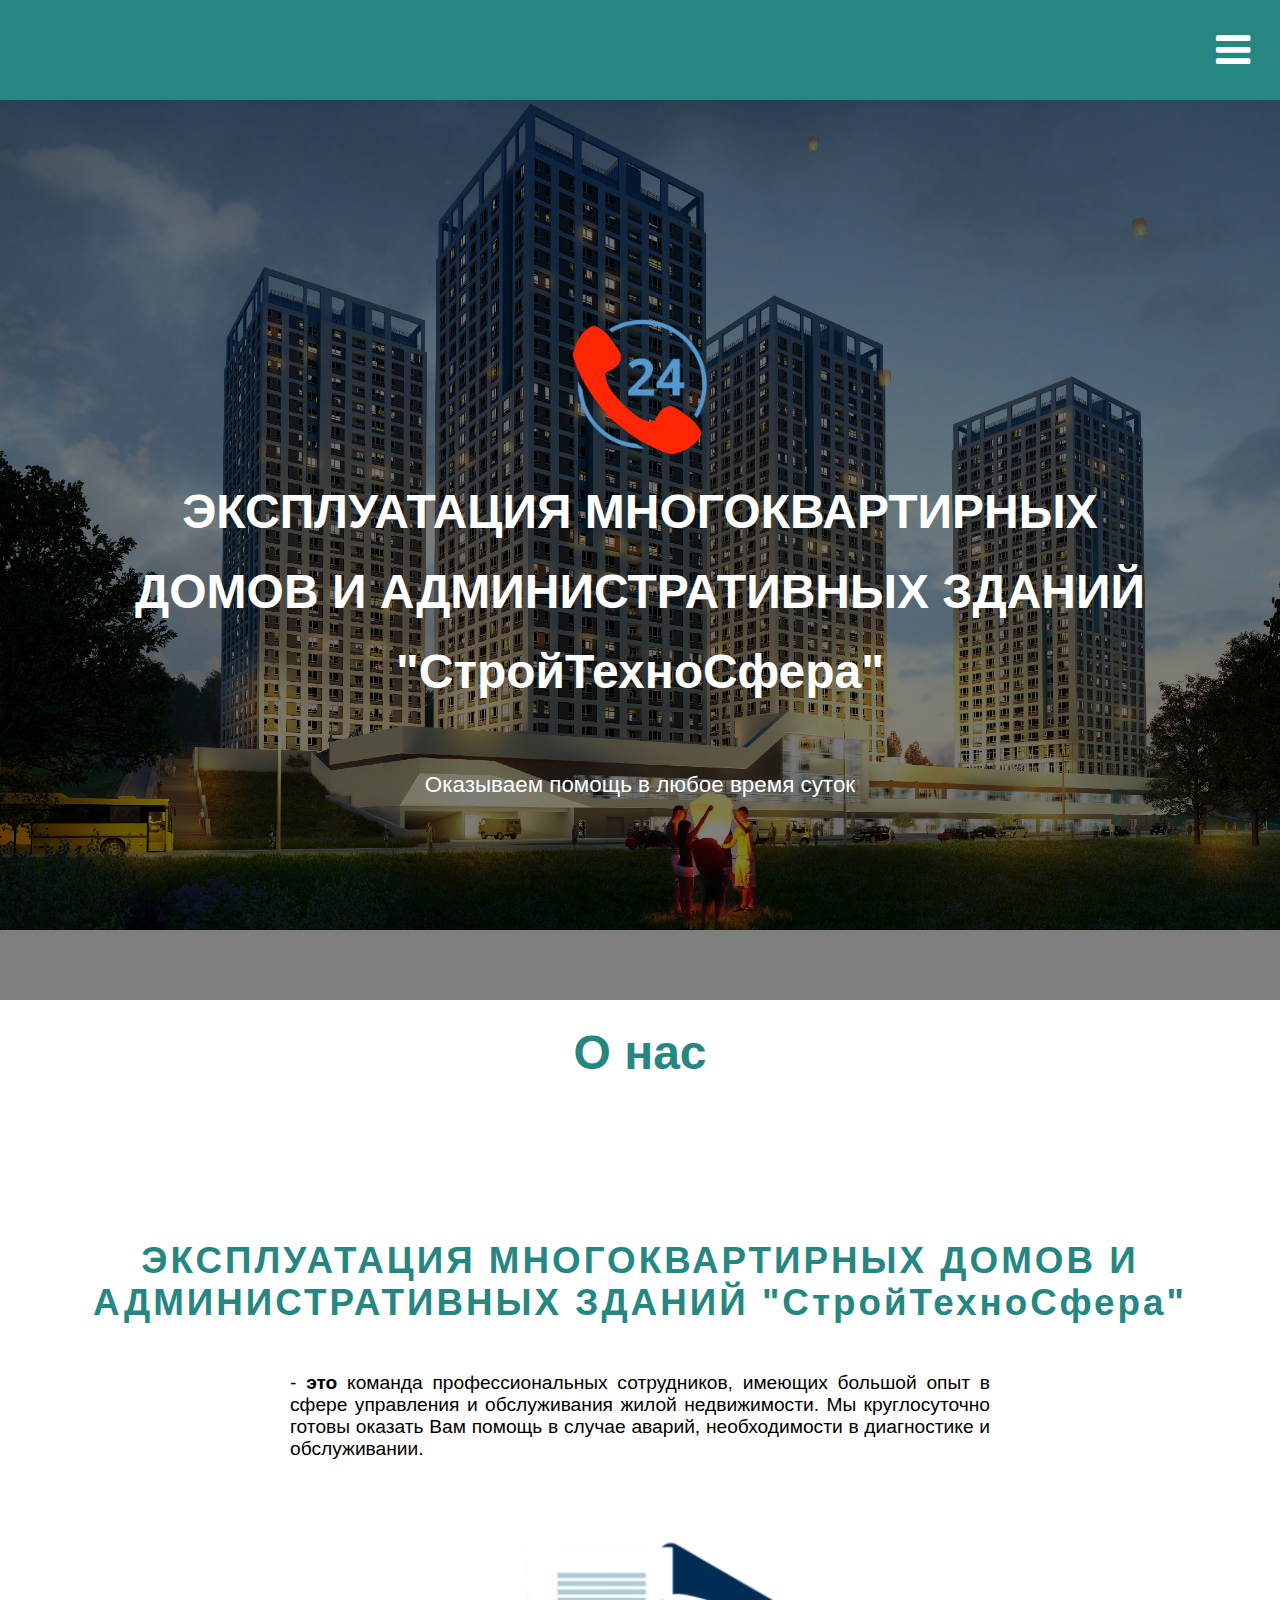
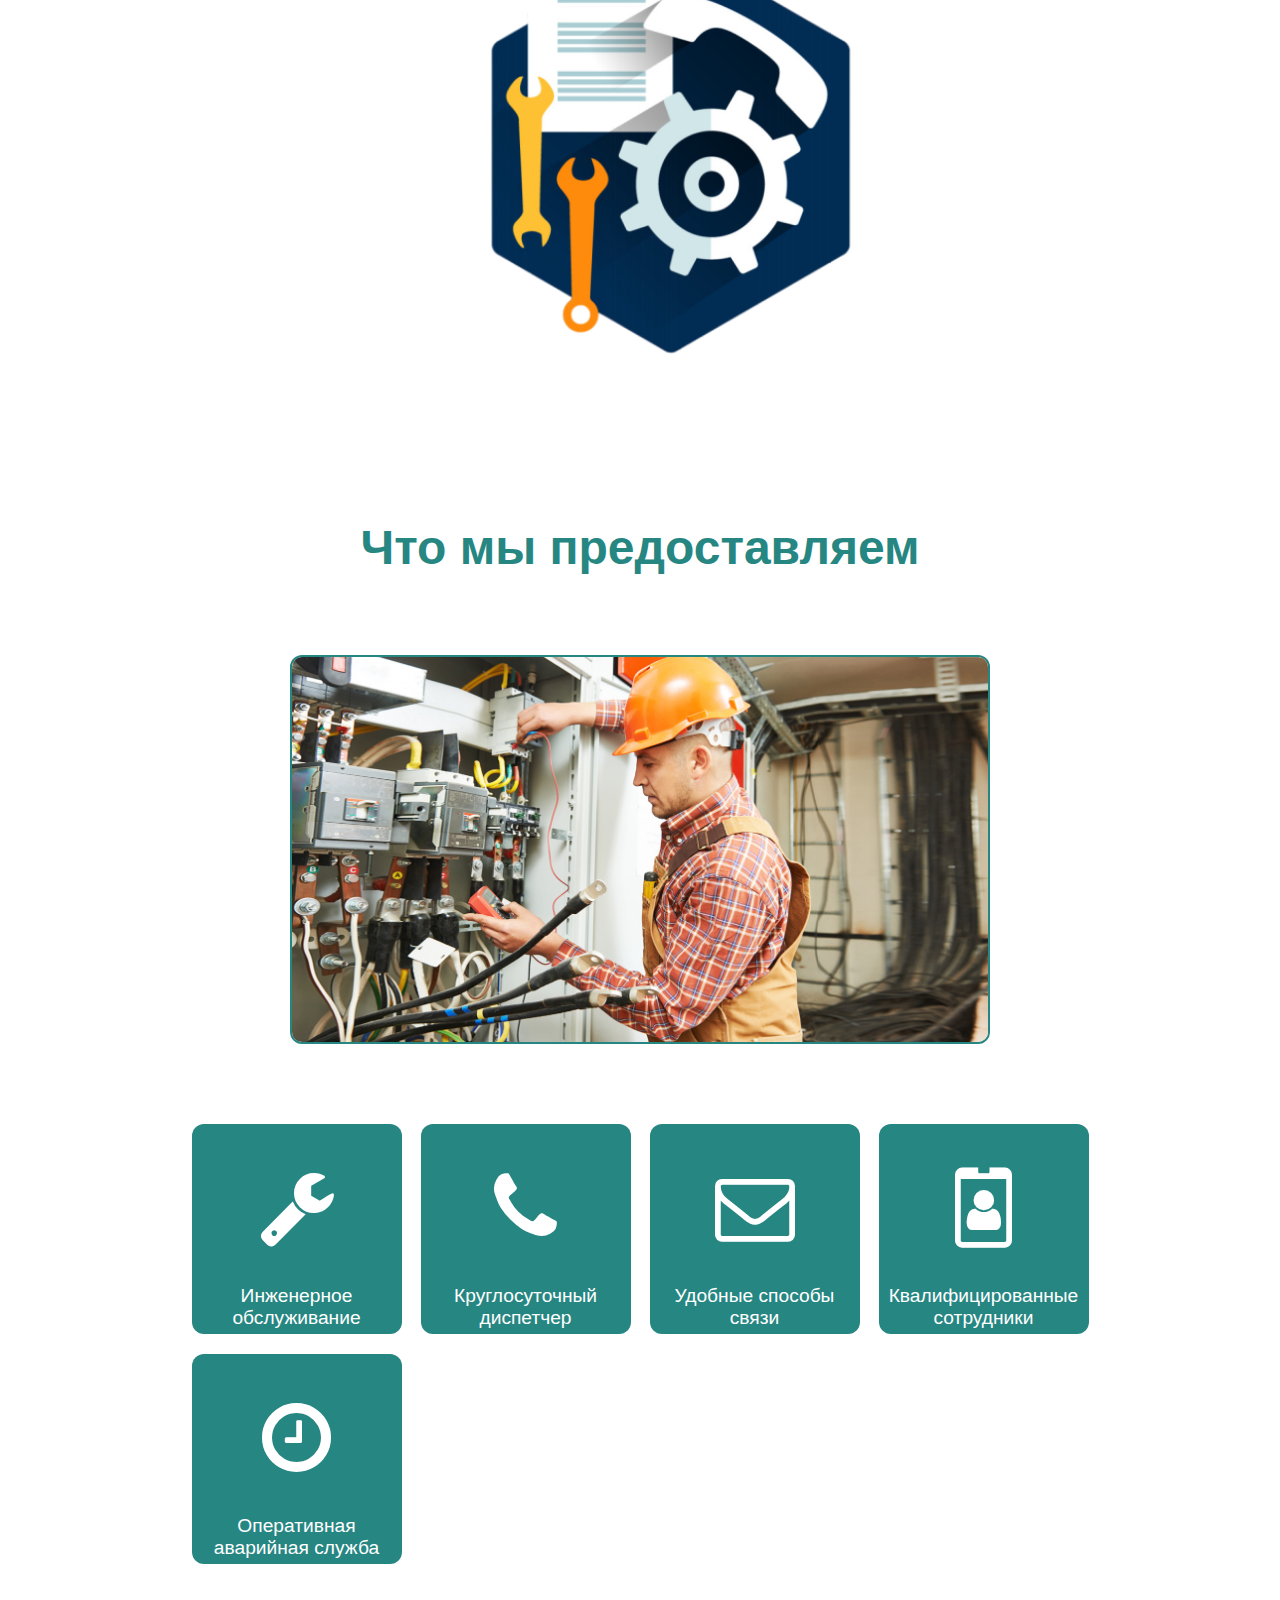
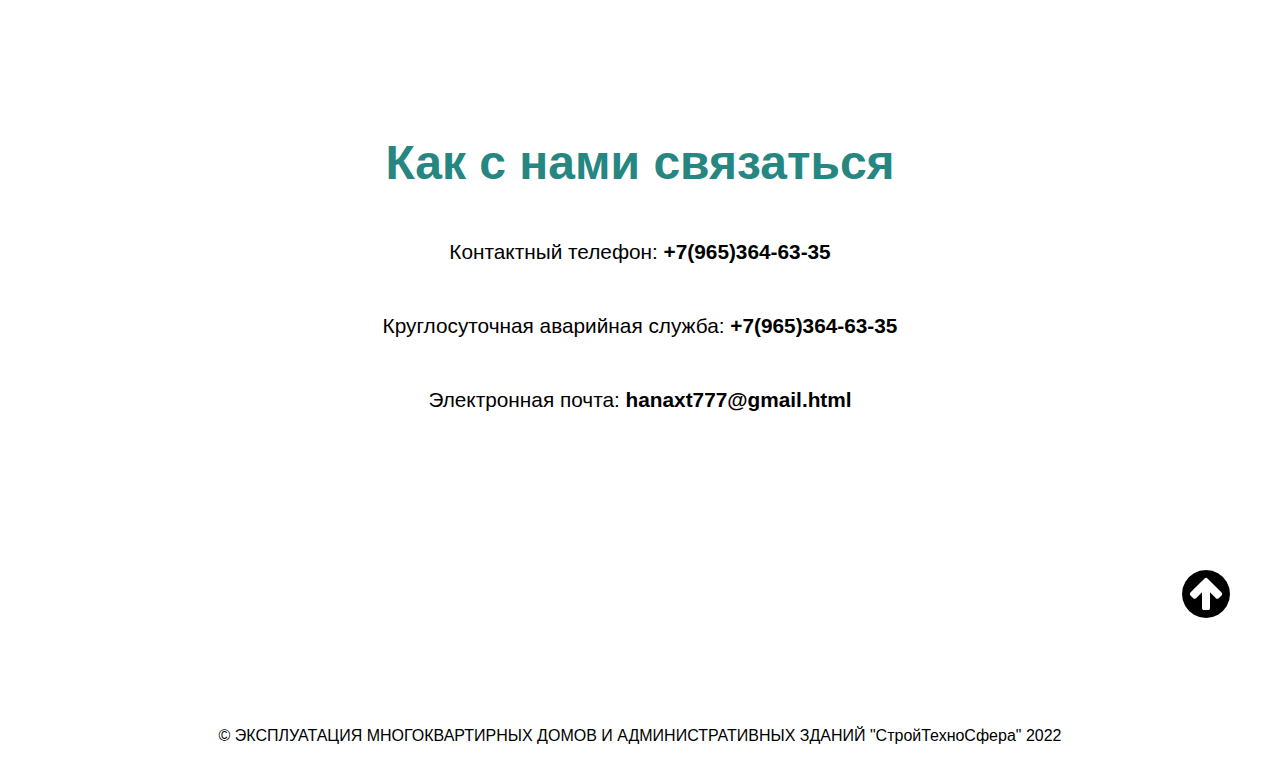
<file: index.html>
<!DOCTYPE html>
<html lang="en">
<head>
    <meta charset="UTF-8">
    <meta http-equiv="X-UA-Compatible" content="IE=edge">
    <meta name="viewport" content="width=device-width, initial-scale=1.0">
    <link rel="stylesheet" href="static/style.css" type="text/css">
    <link rel="stylesheet" href="static/font-awesome/css/font-awesome.min.css">
    <link rel="shortcut icon" href="static/img/favicon.ico" type="image/x-icon">
    <title>Главная страница</title>
</head>
<body>
    <header>
        <nav>
            <ul class="nav-list">
                <li><a class="clicked" href="">Главная</a></li>
                <li><a href="service.html">Услуги</a></li>
                <li><a href="#href_contacts">Как с нами связаться</a></li>
            </ul>
        </nav>
        <div class="contact_info"><p>+7(965)364-63-35</p> <i id="menu_button" class="fa fa-bars" aria-hidden="true"></i></div>
        
    </header>
    <div id="mob_m" class="mobile_menu">
        <ul class="nav-list_mob">
            <li><a class="clicked" href="">Главная</a></li>
            <li><a href="service.html">Услуги</a></li>
            <li><a href="#href_contacts">Как с нами связаться</a></li>
            <p>+7(965)364-63-35</p>
        </ul>
    </div>

    <div id="up_main" class="Main">
        <img  src="static/img/icon_red.png" alt="">
        <h1 class="main_title">ЭКСПЛУАТАЦИЯ МНОГОКВАРТИРНЫХ ДОМОВ И АДМИНИСТРАТИВНЫХ ЗДАНИЙ "СтройТехноСфера"</h1>
        <p>Оказываем помощь в любое время суток</p>
    </div>
    <div class="second-part_content">
        <h1>О нас</h1>
        <div class="text_part">
            <div class="info">
                <h1>ЭКСПЛУАТАЦИЯ МНОГОКВАРТИРНЫХ ДОМОВ И АДМИНИСТРАТИВНЫХ ЗДАНИЙ "СтройТехноСфера"</h1>
                <p>- <b>это</b> команда профессиональных сотрудников, имеющих большой опыт в сфере управления и обслуживания жилой недвижимости. Мы круглосуточно готовы оказать Вам помощь
                    в случае аварий, необходимости в диагностике и обслуживании.
                </p>
            </div>
            <img src="static/img/repairicon.png" alt="">
        </div>
        <div class="our_service">
            <h1 class="second_headliner">Что мы предоставляем</h1>
            <div class="service_info_block">
                <img src="static/img/engineering.jpg" alt="">
                <div class="list_of_service">
                    <p><i class="fa fa-wrench" id="engineering_icon" aria-hidden="true"></i>Инженерное обслуживание</p>
                    <p><i class="fa fa-phone" id="engineering_icon" aria-hidden="true"></i>Круглосуточный диспетчер</p>
                    <p><i class="fa fa-envelope-o" aria-hidden="true" id="engineering_icon"></i>Удобные способы связи</p>
                    <p><i class="fa fa-id-badge" aria-hidden="true" id="engineering_icon"></i></i>Квалифицированные сотрудники</p>
                    <p><i class="fa fa-clock-o" aria-hidden="true" id="engineering_icon"></i></i>Оперативная аварийная служба</p>
                </div>
            </div>
        </div>
        <div class="our_contacts">
            <h1 class="second_headliner" id="href_contacts">Как с нами связаться</h1>
            <p>Контактный телефон: <b>+7(965)364-63-35</b></p>
            <p>Круглосуточная аварийная служба: <b>+7(965)364-63-35</b></p>
            <p>Электронная почта: <b>hanaxt777@gmail.html</b></p>
            <a href="#up_main" id="arrow_up"><i class="fa fa-arrow-circle-up" aria-hidden="true" ></i></a>
        </div>
        <footer>© ЭКСПЛУАТАЦИЯ МНОГОКВАРТИРНЫХ ДОМОВ И АДМИНИСТРАТИВНЫХ ЗДАНИЙ "СтройТехноСфера" 2022
        </footer>
    </div>
    <script src="static/scripts/main.js"></script>
</body>
</html>
</file>
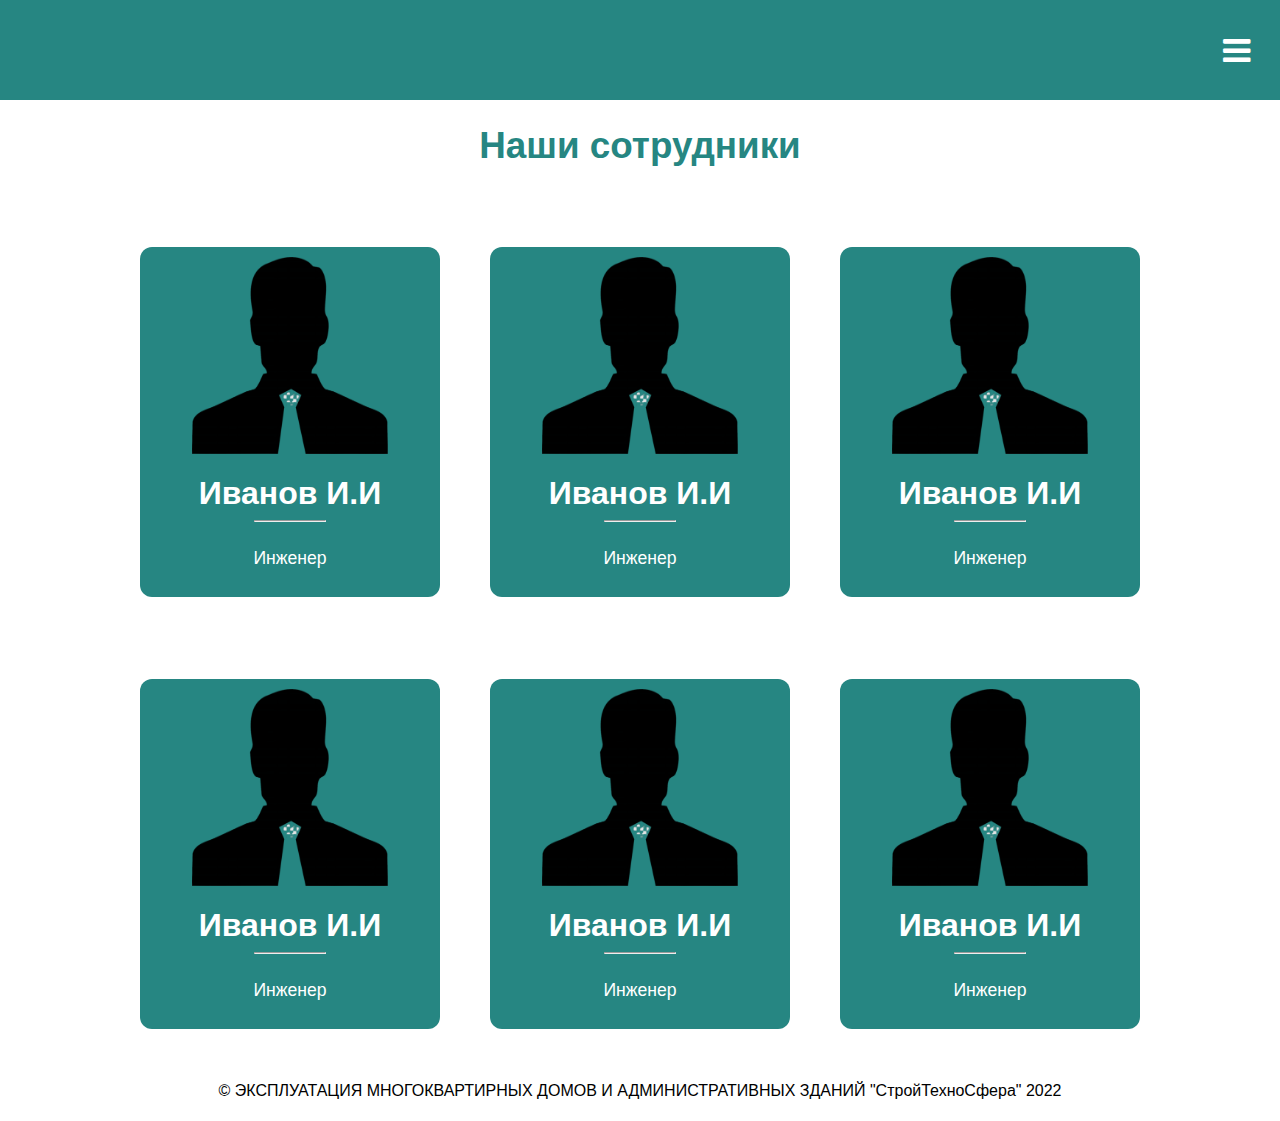
<file: employees.html>
<!DOCTYPE html>
<html lang="en">
<head>
    <meta charset="UTF-8">
    <meta http-equiv="X-UA-Compatible" content="IE=edge">
    <meta name="viewport" content="width=device-width, initial-scale=1.0">
    <link rel="stylesheet" href="static/employ.css">
    <link rel="stylesheet" href="static/font-awesome/css/font-awesome.min.css">
    <link rel="shortcut icon" href="static/img/favicon.ico" type="image/x-icon">
    <title>Сотрудники</title>
</head>
<body>
    <nav>
        <ul class="nav_ul">
            <li><a href="index.html">Главная</a></li>
            <li><a href="service.html">Услуги</a></li>
            <li><a class="clicked" href="">Сотрудники</a></li>
        </ul>
        <div class="phone"><p>+7(965)364-63-35</p><i id="menu_button" class="fa fa-bars" aria-hidden="true"></i></div>
    </nav>
    <main>
        <div id="mob_m" class="mobile_menu">
            <ul class="nav-list_mob">
                <li><a href="index.html">Главная</a></li>
                <li><a href="service.html">Услуги</a></li>
                <li><a class="clicked">Сотрудники</a></li>
                <p>+7(965)364-63-35</p>
            </ul>
        </div>
        <h1>Наши сотрудники</h1>
        <section class="employees">
            <div class="employee_block">
                <img src="static/img/enployee_icon_fin.png" alt="">
                <h1>Иванов И.И</h1>
                <hr>
                <p>Инженер</p>
            </div>
            <div class="employee_block">
                <img src="static/img/enployee_icon_fin.png" alt="">
                <h1>Иванов И.И</h1>
                <hr>
                <p>Инженер</p>
            </div>
            <div class="employee_block">
                <img src="static/img/enployee_icon_fin.png" alt="">
                <h1>Иванов И.И</h1>
                <hr>
                <p>Инженер</p>
            </div>
            <div class="employee_block">
                <img src="static/img/enployee_icon_fin.png" alt="">
                <h1>Иванов И.И</h1>
                <hr>
                <p>Инженер</p>
            </div>
            <div class="employee_block">
                <img src="static/img/enployee_icon_fin.png" alt="">
                <h1>Иванов И.И</h1>
                <hr>
                <p>Инженер</p>
            </div>
            <div class="employee_block">
                <img src="static/img/enployee_icon_fin.png" alt="">
                <h1>Иванов И.И</h1>
                <hr>
                <p>Инженер</p>
            </div>
            
        </section>
    </main>
    <footer><p>© ЭКСПЛУАТАЦИЯ МНОГОКВАРТИРНЫХ ДОМОВ И АДМИНИСТРАТИВНЫХ ЗДАНИЙ "СтройТехноСфера" 2022</p></footer>
    <script src="static/scripts/main.js"></script>
</body>
</html>
</file>
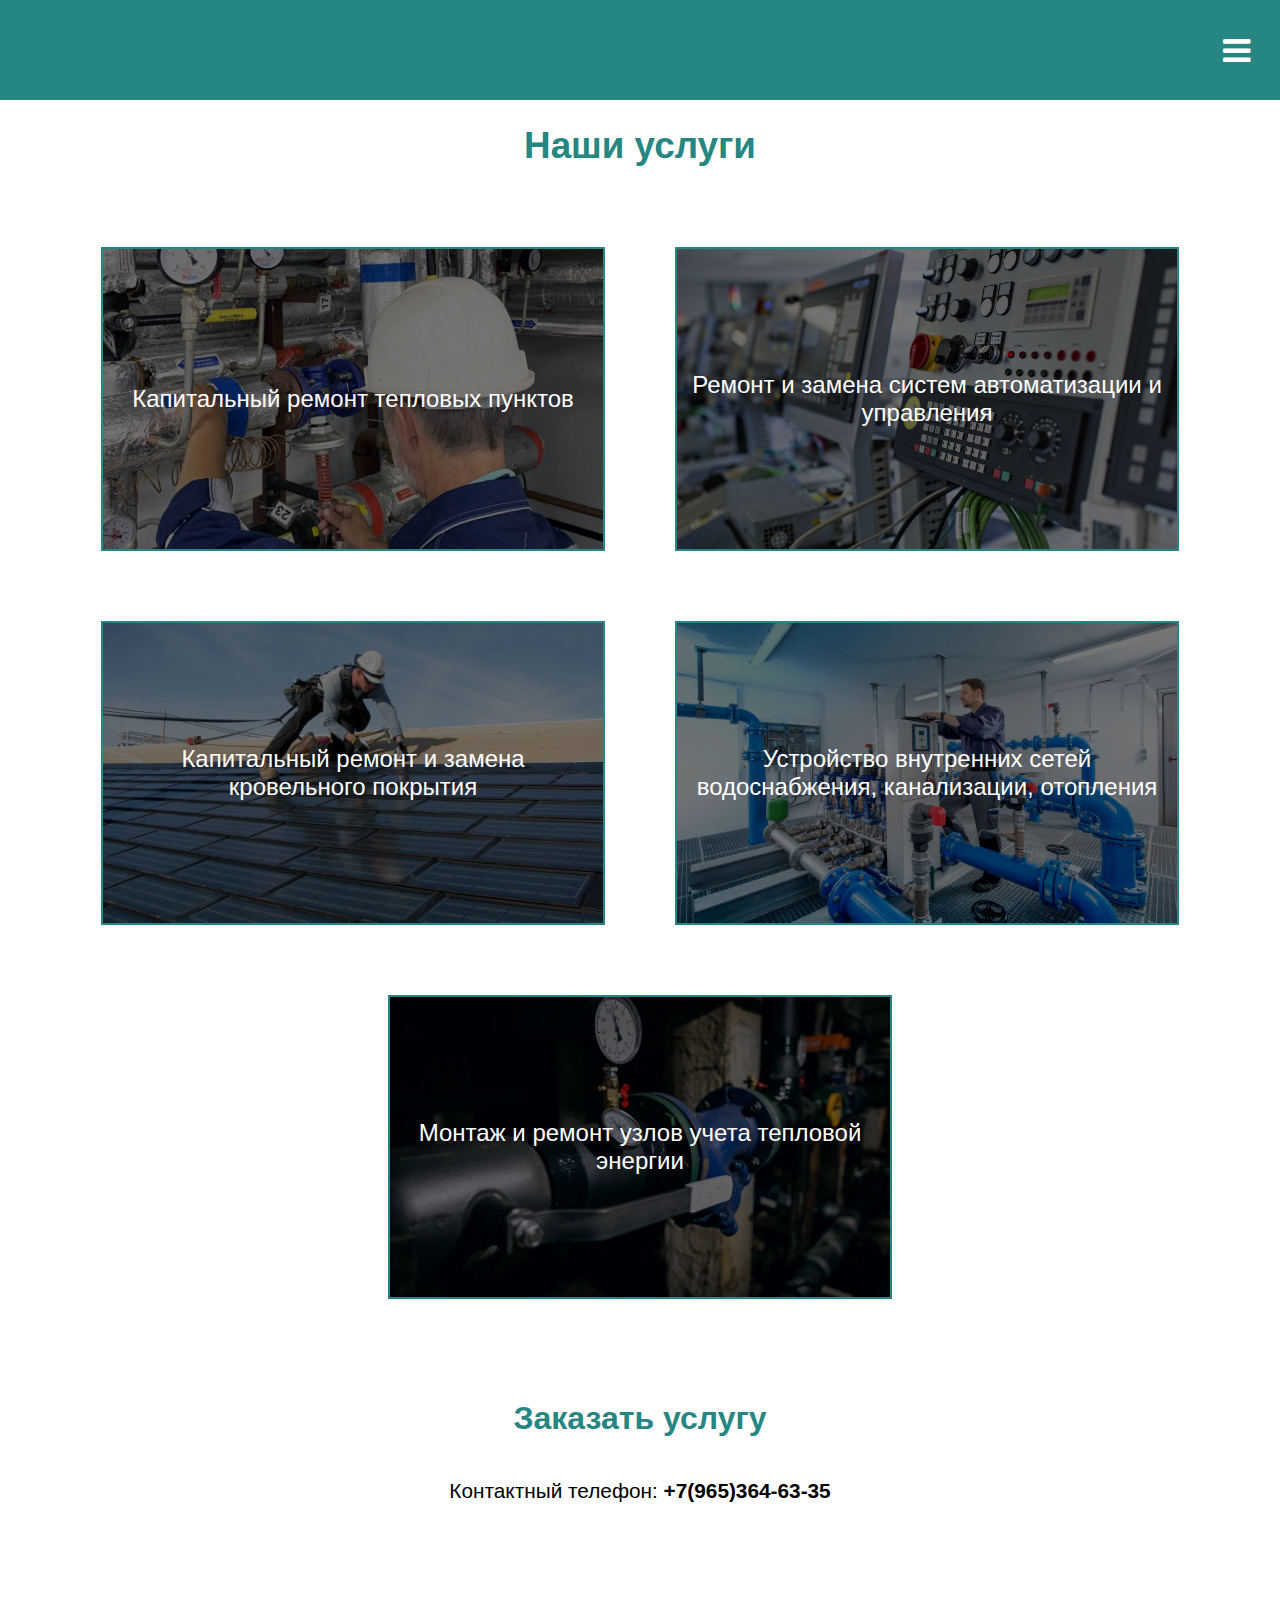
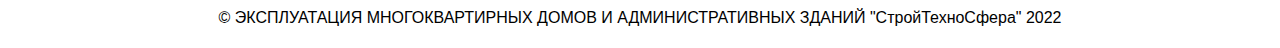
<file: service.html>
<!DOCTYPE html>
<html lang="en">
<head>
    <meta charset="UTF-8">
    <meta http-equiv="X-UA-Compatible" content="IE=edge">
    <meta name="viewport" content="width=device-width, initial-scale=1.0">
    <link rel="stylesheet" href="static/employ.css">
    <link rel="stylesheet" href="static/font-awesome/css/font-awesome.min.css">
    <link rel="shortcut icon" href="static/img/favicon.ico" type="image/x-icon">
    <title>Услуги</title>
</head>
<body>
    <nav>
        <ul class="nav_ul">
            <li><a href="index.html">Главная</a></li>
            <li><a class="clicked">Услуги</a></li>
            <li><a href="index.html#href_contacts">Как с нами связаться</a></li>
        </ul>
        <div class="phone"><p>+7(965)364-63-35</p><i id="menu_button" class="fa fa-bars" aria-hidden="true"></i></div>
    </nav>
    <main>
        <div id="mob_m" class="mobile_menu">
            <ul class="nav-list_mob">
                <li><a href="index.html">Главная</a></li>
                <li><a class="clicked">Услуги</a></li>
                <li><a href="index.html#href_contacts">Как с нами связаться</a></li>
                <p>+7(965)364-63-35</p>
            </ul>
        </div>
        <h1>Наши услуги</h1>
        <section class="list_of_service">
            <div class="block_of_service block1">
                <p>Капитальный ремонт тепловых пунктов </p>
            </div>
            <div class="block_of_service block2">
                <p>Ремонт и замена систем автоматизации и управления</p>
            </div>
            <div class="block_of_service block3">
                <p>Капитальный ремонт и замена кровельного покрытия</p>
            </div>
            <div class="block_of_service block4">
                <p>Устройство внутренних сетей водоснабжения, канализации, отопления</p>
            </div>
            <div class="block_of_service block5">
                <p>Монтаж и ремонт узлов учета тепловой энергии</p>
            </div>
        </section>
        <div class="our_contacts">
            <h1 class="second_headliner" id="href_contacts">Заказать услугу</h1>
            <p>Контактный телефон: <b>+7(965)364-63-35</b></p>
            <a href="#up_main" id="arrow_up"><i class="fa fa-arrow-circle-up" aria-hidden="true" ></i></a>
        </div>
    </main>
    <footer><p>© ЭКСПЛУАТАЦИЯ МНОГОКВАРТИРНЫХ ДОМОВ И АДМИНИСТРАТИВНЫХ ЗДАНИЙ "СтройТехноСфера" 2022</p></footer>
    <script src="static/scripts/main.js"></script>
</body>
</html>
</file>
<file: static/style.css>
*{
    margin: 0;
    padding: 0;
}

ul{
    list-style: none;
}

a{
    text-decoration: none;
    color: white;
}

html{
    scroll-behavior: smooth;
}

body{
    width: 100%;
    height: 100%;
    overflow-x: hidden;
    overflow-y: scroll;
    font-family: sans-serif;
    
}
/* Хидэр и панель навигации */
header{
    display: flex;
    height: 10vh;
    overflow: hidden;
    min-height: 100px;
    position: fixed;
    align-items: center;
    width: 100%;
    background-color: rgba(38, 134, 130, 0.6);
    z-index: 3;
}

.mobile_menu{
    display: none;
    box-sizing: border-box;
    border-top: 0.1px solid black;
    align-items: center;
    justify-content: center;
    width: 100%;
    background-color: rgba(38, 134, 130);
    height: 500px;
}

.show-menu{
    display: grid;
}

.mobile_menu>.nav-list_mob{
    display: grid;
    grid-template-columns: 1fr;
    width: 100%;
    text-align: center;
    font-size: 1.3rem;
    gap: 50px;
}

.nav-list_mob>p{
    color: white;
}


nav{
    height: 100%;
    
}

.nav-list{
    padding-left: 1.5rem;
    height: 100%;   
    font-size: 1.2rem;
    display: flex;
    align-items: center;
    gap: 35px;
}
.nav-list>li{
    display: flex;
    align-items: center;
    justify-content: center;
    height: 100%;
}

li>a:hover{
    color:black;
    padding-bottom: 2px;
    border-bottom: 2px solid black;
    transition: 0.2s;
}

.clicked{
    color: black;
    padding-bottom: 2px;
    border-bottom: 2px solid black;
}

.contact_info{
    display: flex;
    margin-left: auto;
    color: white;
    padding-right: 30px;
    font-size: 1.2rem;
}

.fa-bars{
    visibility: hidden;
}
/* Заглавная часть страницы */
.Main{
    display: flex;
    align-items: center;
    flex-direction: column;
    justify-content: center;
    height: 100vh;
    background:url(img/bg_main.jpg);
    background-position: center;
    background-repeat: no-repeat;
    background-attachment: fixed;
    background-size: cover;
    min-height: 600px;
    width: 100%;
}

.Main::after {
    content: '';
    display: block;
    width: 100%;
    min-height: 600px;
    position: absolute;
    height: 100vh;
    background: rgba(0,0,0,.5);
    z-index: 1;
  }

.Main>img{
    width: 15rem;
    
    z-index: 2;
}

.Main>p{
    color: white;
    z-index: 2;
    margin-top: 60px;
    font-size: 1.4rem;
    text-align: center;
}

.main_title{
    width: 100%;
    overflow: hidden;
    font-size:3rem;
    color:white;
    max-width: 40ch;
    line-height: 80px;
    text-align: center;
    z-index: 2;
}
/* Вторая часть главной страницы */
.second-part_content{
    display: flex;
    align-items: center;
    flex-direction: column;
    width: 100%;
    height: 250vh;
    background-color: white;
}

.second-part_content>h1{
    margin-top: 25px;
    color: rgba(38, 134, 130);
    font-size: 3rem;
}

.text_part{
    display: flex;
    flex-direction: row;
    margin-top: 10rem;
    justify-content: flex-start;
    width: 100%;
    height: 400px;
}

.info{
    display: flex;
    flex-direction: column;
    justify-content: flex-start;
    align-items: flex-start;
    margin-left: 10rem;
    width: 800px;
    background-color: white;
}

.info>h1{
    letter-spacing: 3px;
    font-size: 2.3rem;
    text-align: center;
    color: rgba(38, 134, 130);
    font-family: 'Segoe UI', Tahoma, Geneva, Verdana, sans-serif;
}

.info>p{
    font-family: 'Segoe UI', Tahoma, Geneva, Verdana, sans-serif;
    margin: 25px;
    font-size: 1.2rem;
    text-align:justify;
}

.text_part>img{
   width: 600px; 
   margin-left: 5rem;   
}

.second_headliner{
    color: rgba(38, 134, 130);
    font-size: 3rem;
}

.our_service{
    margin-top: 15rem;
    display: flex;
    flex-direction: column;
    justify-content: center;
    width: 100%;
    text-align: center;
}

.service_info_block{
    display: flex;
    align-items: flex-start;
    margin-top: 10rem;
    
    width: 100%;
    height: 600px;
}

.service_info_block>img{
    height: 600px;
    margin-left: 10rem;
    border-radius: 12px;
    border: 2px solid rgba(38, 134, 130);
    box-sizing: border-box;
    width: 700px;
}

.list_of_service{
    display: grid;  
    justify-items:center;
    grid-template-columns: repeat(auto-fit,minmax(200px,1fr));
    gap: 15px;
    width: 800px;
    height: 100%;
}

.list_of_service>p{
    display: grid;
    align-items:end;
    width: 200px;
    font-size: 1.2rem;
    color: white;
    border-radius: 12px;
    padding: 5px;
    height: 200px;
    background-color:rgba(38, 134, 130);
}

#engineering_icon{
    font-size: 5rem;
}

.our_contacts{
    display: grid;
    width: 100%;
    grid-template-columns: 1fr;
    gap:50px;
    justify-content: center;
    justify-items: center;
}

.our_contacts>h1{
    margin-top: 15rem;
}

.our_contacts>p{
    font-size: 1.3rem;
}

#arrow_up{
    justify-self: end;
    font-size: 3.5rem;
    margin-top: 100px;  
    margin-right: 50px;
    color: black;
}

footer{
    margin-top: 100px;
    display: grid;
    width: 100%;
    justify-content:center;
    align-content: center;
    font-family: 'Segoe UI', Tahoma, Geneva, Verdana, sans-serif;
    font-size: 1rem;
    padding-bottom: 15px;
    text-align: center;
}

/* Мобильная вёрстка */


@media (max-width:1300px){
    nav{
        display: none;
    }

    .contact_info>p{
        visibility: hidden;
    }

    .contact_info{
        font-size: 2.5rem;
        align-items: center;
    }

    .fa-bars{
        visibility: visible;
    }

    header{
        position: relative;
        background-color: rgba(38, 134, 130);
    }
    
    .text_part{
        flex-direction: column;
        align-items: center;
    }

    .text_part>img{
        width: 600px; 
        align-self: center;
        margin-top: 3rem;
     }

     .info{
        margin-left: 0;
        width: 100%;
     }
     .info>p{
        margin-top: 3rem;
        width: 700px;
        align-self: center;
        text-align: justify;
     }
    
     .second_headliner{
        margin-top: 15rem;
        text-align: center;
     }

     .service_info_block{
        margin-top: 5rem;
        flex-direction: column;
     }

     .service_info_block>img{
        align-self: center;
        margin-left: 0;
    }

    .list_of_service{
        align-self: center;
        margin-top: 5rem;
        width: 70%;
        gap: 20px;
    }

    .our_contacts{
        margin-top: 15rem;
    }
}

@media (max-width:930px){
    .our_contacts{
        margin-top: 25rem;
    }
    .main_title{font-size: 2rem;}
}

@media (max-width:800){
    .our_contacts{
        margin-top: 0;
    }
}

@media (max-width:600px){
    nav{
        display: none;
    }

    .contact_info>p{
        visibility: hidden;
    }

    .contact_info{
        font-size: 2.5rem;
    }

    .fa-bars{
        visibility: visible;
    }

    header{
        position: relative;
        background-color: rgba(38, 134, 130);
    }
    
    .text_part{
        flex-direction: column;
        align-items: center;
    }
    
    .text_part>img{
        width: 100%; 
        margin-left: 0;
        margin-top: 3rem;
     }

     .info{
        margin-left: 0;
        width: 100%;
     }
     .info>p{
        font-size: 1rem;
        width: 90%;
     }
    
     .info>h1{
        font-size: 1.5rem;
     }

     .second-part_content>h1{
        font-size: 2rem;
     }

     .second_headliner{
        margin-top: 15rem;
        font-size: 2rem;
     }

     .service_info_block{
        margin-top: 5rem;
        flex-direction: column;
     }

     .service_info_block>img{
        align-self: center;
        width: 90%;
        margin-left: 0;
    }

    .list_of_service{
        align-self: center;
        margin-top: 5rem;
        width: 70%;
        gap: 20px;
    }

    .our_contacts{
        margin-top: 45rem;
    }

   .our_contacts>p{
    font-size: 1rem;
    text-align: center;
    width: 90%;
   }

    .main_title{
        font-size:1.5rem;
        color:white;
        width: 100%;
        max-width: 60ch;
        line-height: 40px;
    }
    .Main>p{
        width: 80%;
        color: white;
        z-index: 2;
        margin-top: 60px;
        font-size: 1.2rem;
    }
    #arrow_up{
        display: none;
    }

    footer{
        width: 100%;
        text-align: center;
        font-size: 0.9rem;
    }
}
</file>
<file: static/employ.css>
body, html{
    height: 100vh;
}

.nav_ul{
    list-style: none;
    display: grid;
    align-items: center;
    grid-template-columns: 200px 200px 200px ;
}

.phone{
    display: grid;
    align-items: center;
    justify-content: end;
    grid-template-columns: max-content max-content;
    padding-right: 30px;
}

.fa-bars{
    visibility: hidden;
}

/* Настройка разметки страницы на Grid */
body{
    display: grid;
    overflow-x: hidden;
    font-family: sans-serif;
    margin: 0;
    grid-template-columns: 1fr;
    grid-template-rows: minmax(100px, 10%) auto minmax(60px, 5%);
    grid-template-areas: 
        "header"
        "content"
        "footer";
}
/* Настройка верхней панели навигации */
nav{
    display: grid;
    grid-template-columns: 1fr 1fr;
    color: white;
    font-size: 1.2rem;
    background-color:  rgba(38, 134, 130);
    grid-area: header;
}

.mobile_menu{
    display: none;
    box-sizing: border-box;
    border-top: 0.1px solid black;
    align-items: center;
    justify-content: center;
    width: 100%;
    background-color: rgba(38, 134, 130);
    height: 500px;
}

.show-menu{
    display: grid;
}

a{
    text-decoration: none;
    color: white;
}

a:hover{
    color: black;
    padding-bottom: 2px;
    border-bottom: 2px solid black;
    transition: 0.2s;
}

.clicked{
    color: black;
    padding-bottom: 2px;
    border-bottom: 2px solid black;
}

/* Основной блок */
main{
    background-color: white;
    display: flex;
    align-items: center;
    flex-direction: column;
    background:white;
    background-position: center;
    background-repeat: no-repeat;
    background-size: cover;
    background-attachment: fixed;
}

.employees{
    display: flex;
    flex-direction: row;
    width: 80%;
    gap: 50px;
    flex-wrap: wrap;
    justify-content: center;
}

.employee_block>h1{
    margin-bottom: 0;
    
}

hr{
    width: 70px;
}

.employee_block>p{
    font-size: 1.1rem;
}

.employee_block{
    display: flex;
    flex-direction: column;
    align-items: center;
    padding: 10px;
    box-sizing: border-box;
    background-color: rgba(38, 134, 130);
    color: white;
    margin-bottom: 2rem;
    width: 300px;
    height: 350px;
    border-radius: 12px;
}

main>h1{
    color: rgba(38, 134, 130);
    text-align: center;
    font-size: 2.3rem;
    margin-bottom: 5rem;
    font-family: 'Segoe UI', Tahoma, Geneva, Verdana, sans-serif;
}

img{
    width: 70%;
    height: 200px;
}

/* Подвал сайта */
footer{
    display: grid;
    align-items: center;
    justify-items: center;
    background-color: white;
    grid-area: footer;
    text-align: center;
}


/* СТИЛИ СТРАНИЦЫ УСЛУГ */

.list_of_service{
    width: 100%;
    display: flex;
    flex-direction: row;
    gap:70px;
    flex-wrap: wrap;
    justify-content: center;
}

.block_of_service{
    width: 500px;
    height: 300px;
    background-position: center;
    border: 2px solid rgba(38, 134, 130);
    display: flex;
    align-items: center;
    justify-content: center;
    transition: 0.3s;
    z-index: 1;
}

.block_of_service::before{
    content: "";
    display: block;
    width: 500px;
    box-sizing: border-box;
    height: 300px;
    position: absolute;
    background-color: rgba(0, 0, 0, 0.541);
    z-index: -1;
}

.block_of_service:hover{
    -ms-transform: scale(1.1);
    -moz-transform: scale(1.1);
    -webkit-transform: scale(1.1);
    -o-transform: scale(1.1);
    transform: scale(1.1);
    transition: 0.3s;
}

.block_of_service>p{
    padding: 15px;
    font-size: 1.5rem;
    text-align: center;
    z-index: 1;
    color: white;
}

.block1{
    background: url(img/tepl_p.jpg);
    background-position: center;
    background-size: cover;
}

.block2{
    background: url(img/sist_aut.jpg);
    background-position: center;
    background-size: cover;
}

.block3{
    background: url(img/roof_repair.jpg);
    background-position: center;
    background-size: cover;
}

.block4{
    background: url(img/water.jpg);
    background-position: center;
    background-size: cover;
}

.block5{
    background: url(img/uzel.jpg);
    background-position: center;
    background-size: cover;
}

.our_contacts{
    margin-top: 5rem;
    margin-bottom: 2rem;
    display: grid;
    grid-template-columns: 1fr;
    grid-template-rows: 1fr 1fr;
    justify-content: center;
    text-align: center;
}
.our_contacts>h1{
    color: rgba(38, 134, 130);
    font-size: 2rem;
}
.our_contacts>p{
    font-size: 1.3rem;
}
/* КОНЕЦ СТИЛЕЙ СТРАНИЦЫ УСЛУГ */


/* Мобильная вёрстка */


@media (max-width:1300px){
    .nav_ul{
        display: none;
    }

    .phone>p{
        visibility: hidden;
    }
    
    .fa-bars{
        visibility: visible;
    }

    nav{
        grid-template-columns: 1fr;
        font-size: 2rem;
    }

    .mobile_menu{
        color: white;
        text-align: center;
        align-items: center;
        justify-content: center;
    }
    .mobile_menu>ul{
        list-style: none;
        padding: 0;
        display: grid;
        grid-template-columns: 1fr;
        font-size: 1.3rem;
        gap: 50px;
    }

}

@media (max-width:600px) {
    .block_of_service{
        width: 350px;
    }
    .block_of_service::before{
        width: 350px;
    }
    .our_contacts>p{
        font-size: 1.1rem;
    }
}
</file>
